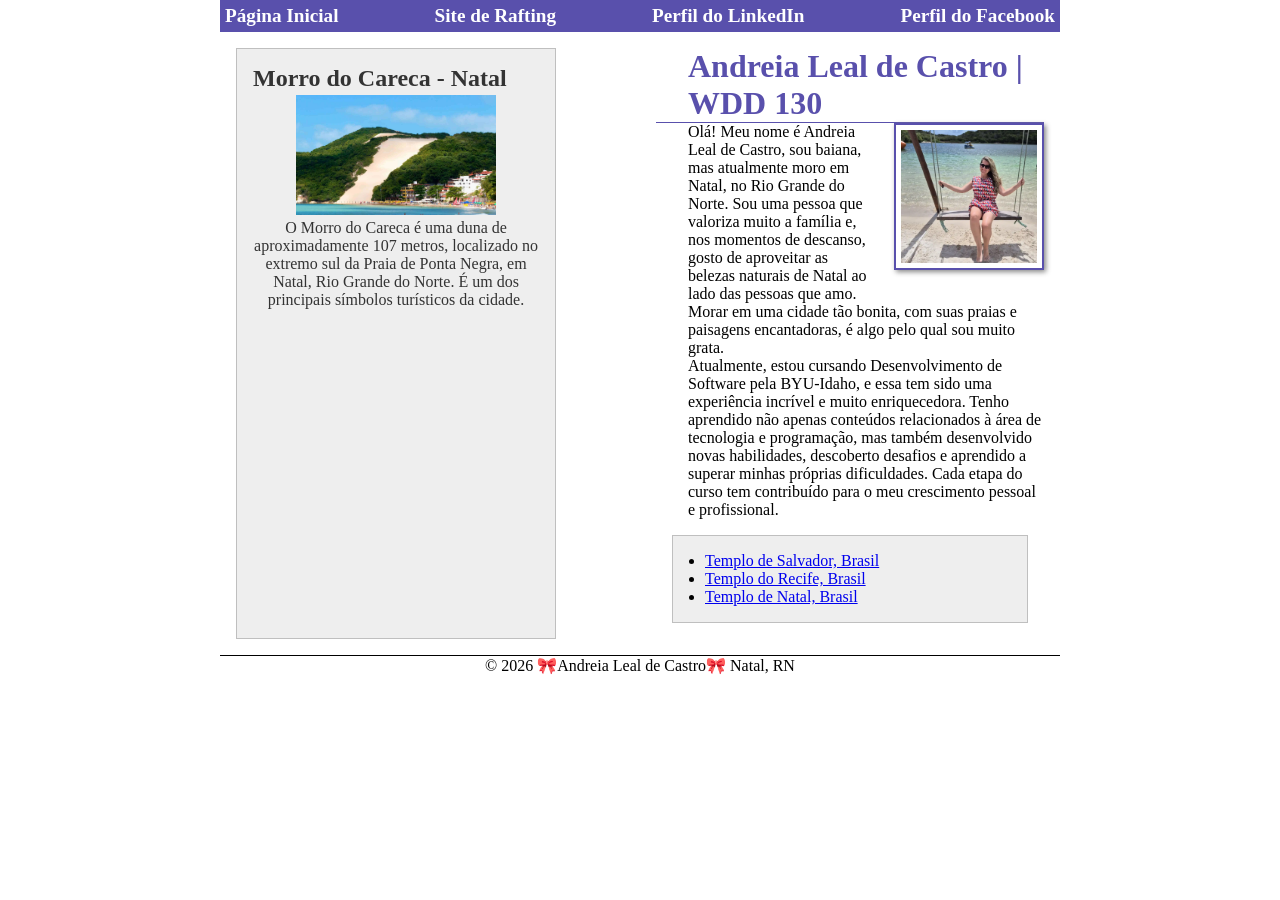
<file: index.html>
<!DOCTYPE html>
<html lang="pt-br">

<head>
    <meta charset="UTF-8">
    <meta name="viewport" content="width=device-width, initial-scale=1.0">
    <title>Andreia Leal de Castro | WDD 130 | Página Inicial</title>

    <meta name="description" content="Olá, sou a Andreia Leal de Castro, estou cursando a disciplina
      de Desenvolvimento de Web, essa página serve de apoio para o meu aprendizado.">
    <meta name="author" content="Andreia Leal de Castro">
    <link rel="stylesheet" href="estilos/estilos.css">

</head>

<body>

    <header>
        <nav>
            <a href="#">Página Inicial</a>
            <a href="wwr/">Site de Rafting</a>
            <a href="https://linkedin.com">Perfil do LinkedIn</a>
            <a href="https://www.facebook.com/andreia.leal.16">Perfil do Facebook</a>
        </nav>
    </header>
    <div class="grid">
        <main>
            <h1 class="indentacao">Andreia Leal de Castro | WDD 130</h1>
            <img src="imagens/perfil.webp" alt="Lagoa de Alcaçuz" width="200">
            <p class="indentacao">Olá! Meu nome é Andreia Leal de Castro, sou baiana, mas atualmente
                moro em Natal, no Rio Grande do
                Norte. Sou uma pessoa que valoriza muito a família e, nos momentos de descanso,
                gosto de
                aproveitar
                as belezas naturais de Natal ao lado das pessoas que amo. Morar em uma cidade tão
                bonita, com suas
                praias e paisagens encantadoras, é algo pelo qual sou muito grata.
            </p>
            <p class="indentacao">Atualmente, estou cursando Desenvolvimento de Software pela
                BYU-Idaho,
                e essa tem sido uma
                experiência incrível e muito enriquecedora. Tenho aprendido não apenas conteúdos
                relacionados à área
                de tecnologia e programação, mas também desenvolvido novas habilidades, descoberto
                desafios e
                aprendido a superar minhas próprias dificuldades. Cada etapa do curso tem
                contribuído
                para o meu
                crescimento pessoal e profissional.</p>

            <ul class="caixa indentacao">
                <li><a href="https://www.churchofjesuschrist.org/imgs/UlFyrs8Nz5vUZKIrUWEuLcfmvVr5wLfBnrDFKkAy/full/500%2C/0/default"
                      target="_blank">Templo de Salvador, Brasil</a></li>
                <li><a href="https://www.churchofjesuschrist.org/imgs/74d57cefebf31773df61b0b882067ee236de5279/full/500%2C/0/default"
                      target="_blank">Templo do Recife, Brasil</a></li>
                <li><a href="https://www.churchofjesuschrist.org/imgs/c7f07c2713a611ef8e83eeeeac1e3c8d3a937b6c/full/500%2C/0/default"
                      target="_blank">Templo de Natal, Brasil</a></li>
            </ul>
        </main>
        <aside class="caixa">
            <h2>Morro do Careca - Natal</h2>
            <img src="imagens/morro_do_careca.jpg" alt="Morro do Careca">
            <p> O Morro do Careca é uma duna de aproximadamente 107 metros, localizado no extremo
                sul
                da Praia de Ponta Negra, em Natal, Rio Grande do Norte. É um dos principais símbolos
                turísticos da
                cidade.</p>
        </aside>
    </div>

    <footer>
        <p>© 2026 🎀Andreia Leal de Castro🎀 Natal, RN</p>
    </footer>
</body>

</html>
</file>
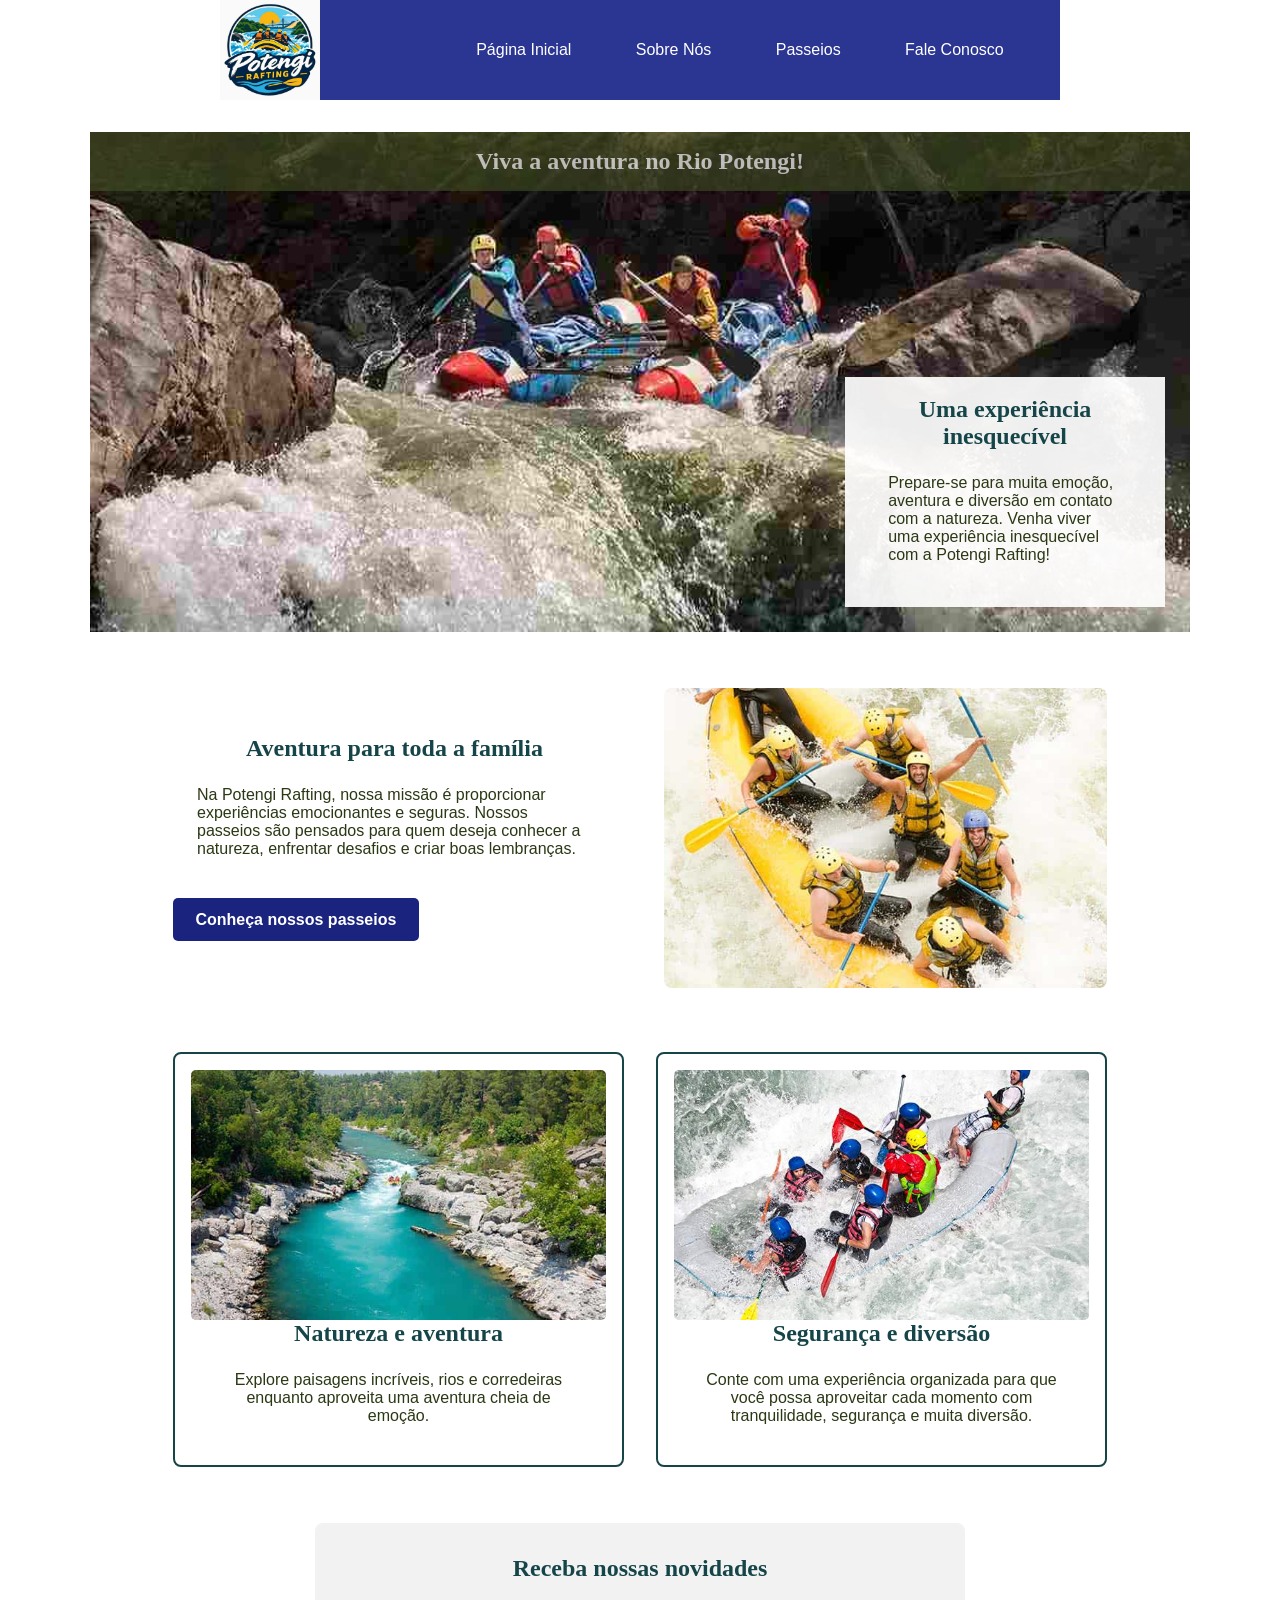
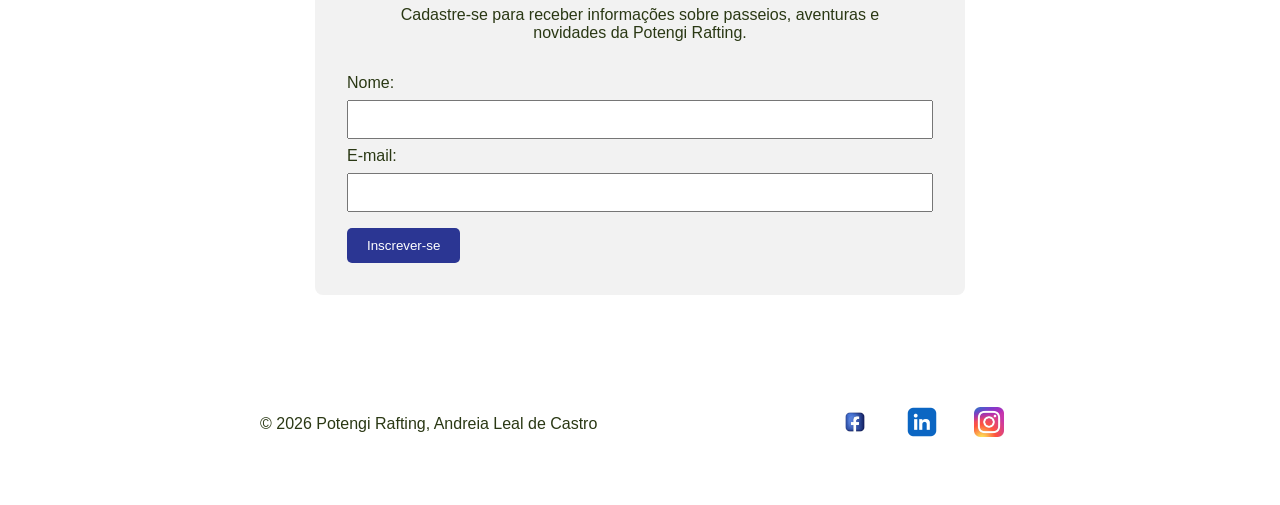
<file: wwr/index.html>
<!DOCTYPE html>
<html lang="pt-BR">

<head>
    <meta charset="UTF-8">
    <meta name="viewport" content="width=device-width, initial-scale=1.0">
    <meta name="description"
      content="Potengi Rafting oferece aventuras de rafting com segurança, diversão e contato com a natureza.">
    <meta name="author" content="Andreia Leal de Castro">
    <title>Potengi Rafting | Página Inicial</title>
    <link rel="stylesheet" href="estilos/rafting.css">
</head>

<body>

    <header>
        <img src="imagens/logo-potengi-rafting.jpg" alt="Potengi Rafting">
        <nav>
            <a href="index.html">Página Inicial</a>
            <a href="sobre.html">Sobre Nós</a>
            <a href="passeios.html">Passeios</a>
            <a href="contato.html">Fale Conosco</a>
        </nav>
    </header>

    <main class="pagina-inicial">

        <section class="hero">
            <img id="hero-background" src="imagens/hero-image.jpg"
              alt="Grupo praticando rafting no rio">

            <h1>Viva a aventura no Rio Potengi!</h1>

            <article>
                <h2>Uma experiência inesquecível</h2>
                <p>
                    Prepare-se para muita emoção, aventura e diversão
                    em contato com a natureza. Venha viver uma experiência
                    inesquecível com a Potengi Rafting!
                </p>
            </article>
        </section>

        <section class="historia">
            <div>
                <h2>Aventura para toda a família</h2>
                <p>
                    Na Potengi Rafting, nossa missão é proporcionar
                    experiências emocionantes e seguras. Nossos passeios
                    são pensados para quem deseja conhecer a natureza,
                    enfrentar desafios e criar boas lembranças.
                </p>

                <a class="chamada" href="passeios.html">
                    Conheça nossos passeios
                </a>
            </div>

            <img src="imagens/cliente-feliz.jpg"
              alt="Cliente feliz durante uma aventura de rafting">
        </section>

        <section class="ofertas">

            <div class="oferta">
                <img src="imagens/rafting.historia.jpg"
                  alt="Grupo praticando rafting em uma corredeira">

                <h2>Natureza e aventura</h2>

                <p>
                    Explore paisagens incríveis, rios e corredeiras
                    enquanto aproveita uma aventura cheia de emoção.
                </p>
            </div>

            <div class="oferta">
                <img src="imagens/corredeirapitangui.jpg" alt="Corredeira do Rio Pitangui">

                <h2>Segurança e diversão</h2>

                <p>
                    Conte com uma experiência organizada para que você
                    possa aproveitar cada momento com tranquilidade,
                    segurança e muita diversão.
                </p>
            </div>

        </section>

        <section class="newsletter">

            <h2>Receba nossas novidades</h2>

            <p>
                Cadastre-se para receber informações sobre passeios,
                aventuras e novidades da Potengi Rafting.
            </p>

            <form>
                <label for="nome">Nome:</label>
                <input type="text" id="nome" name="nome" required>

                <label for="email">E-mail:</label>
                <input type="email" id="email" name="email" required>

                <button type="submit">Inscrever-se</button>
            </form>

        </section>

    </main>

    <footer>
        <p>© 2026 Potengi Rafting, Andreia Leal de Castro</p>

        <nav class="socialmedia">
            <a href="https://facebook.com">
                <img src="imagens/facebook.webp" alt="Ícone do Facebook">
            </a>

            <a href="https://linkedin.com">
                <img src="imagens/linkedin.webp" alt="Ícone do LinkedIn">
            </a>

            <a href="https://instagram.com">
                <img src="imagens/instagram.webp" alt="Ícone do Instagram">
            </a>
        </nav>
    </footer>

</body>

</html>
</file>
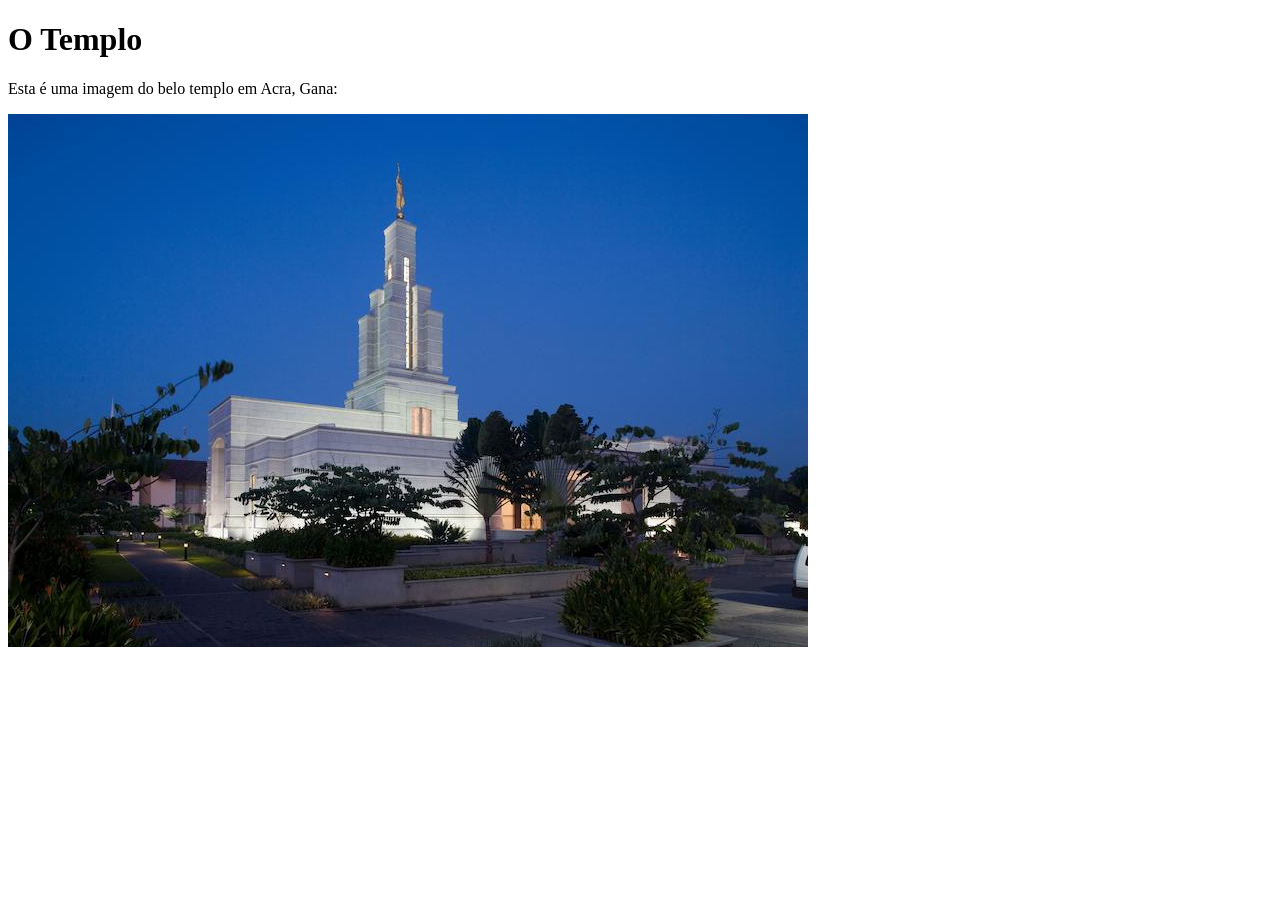
<file: semana01/imagens.html>
<!DOCTYPE html>
<html lang="pt-br">

<head>
    <meta charset="UTF-8">
    <meta name="viewport" content="width=device-width, initial-scale=1.0">
    <title>Imagem do Templo</title>
</head>

<body>
    <h1>O Templo</h1>
    <p>Esta é uma imagem do belo templo em Acra, Gana:</p>
    <img src="imagens/templo-pequeno.jpg" alt="O Templo de Acra, Gana">

</body>

</html>
</file>
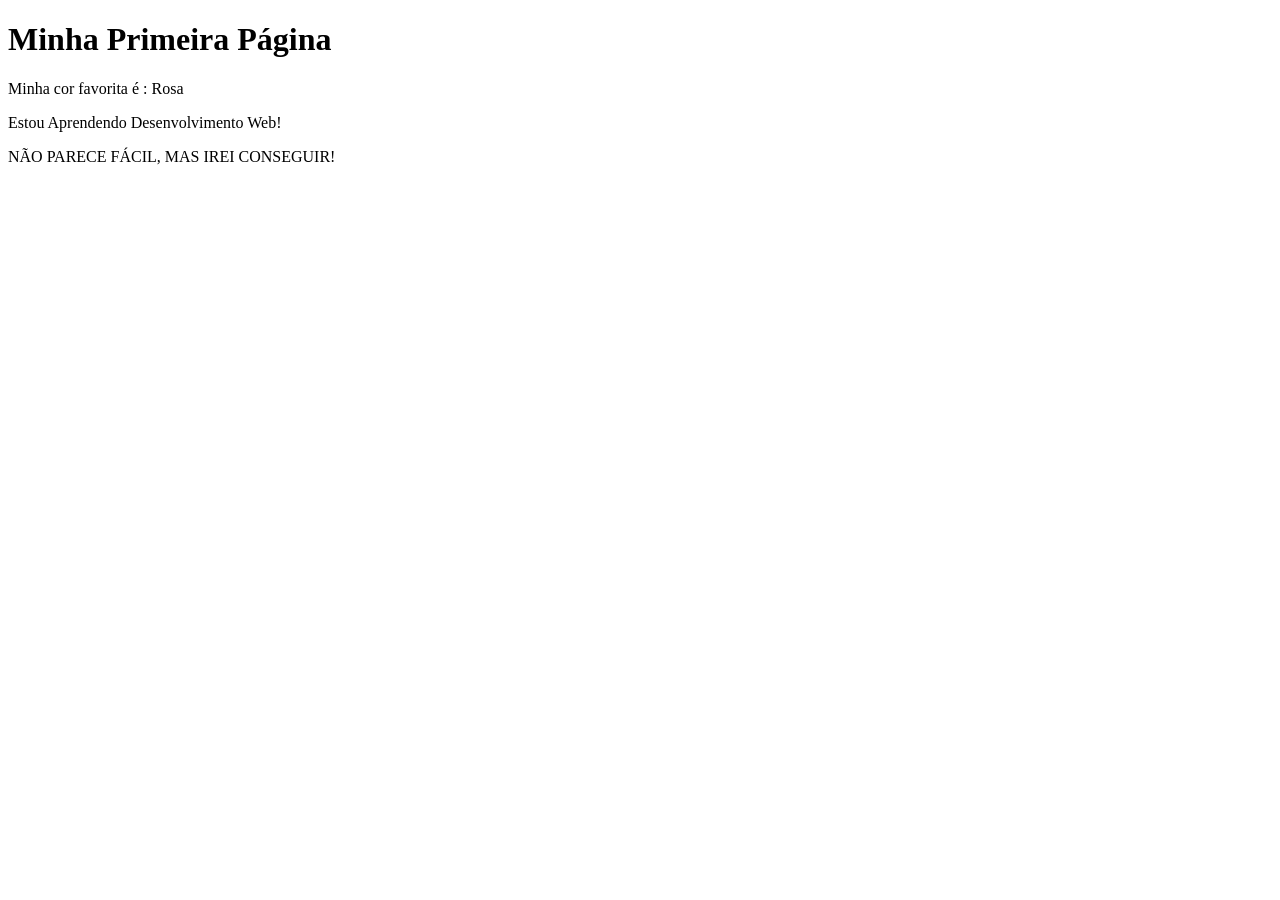
<file: semana01/primeira-pagina.html>
<!DOCTYPE html>
<html lang="pt-br">

<head>
    <meta charset="UTF-8">
    <meta name="viewport" content="width=device-width, initial-scale=1.0">
    <title>Minha Primeira Página</title>
</head>

<body>
    <h1>Minha Primeira Página</h1>
    <p>Minha cor favorita é : Rosa </p>
    <p>Estou Aprendendo Desenvolvimento Web!</p>
    <P>NÃO PARECE FÁCIL, MAS IREI CONSEGUIR!</P>
</body>

</html>
</file>
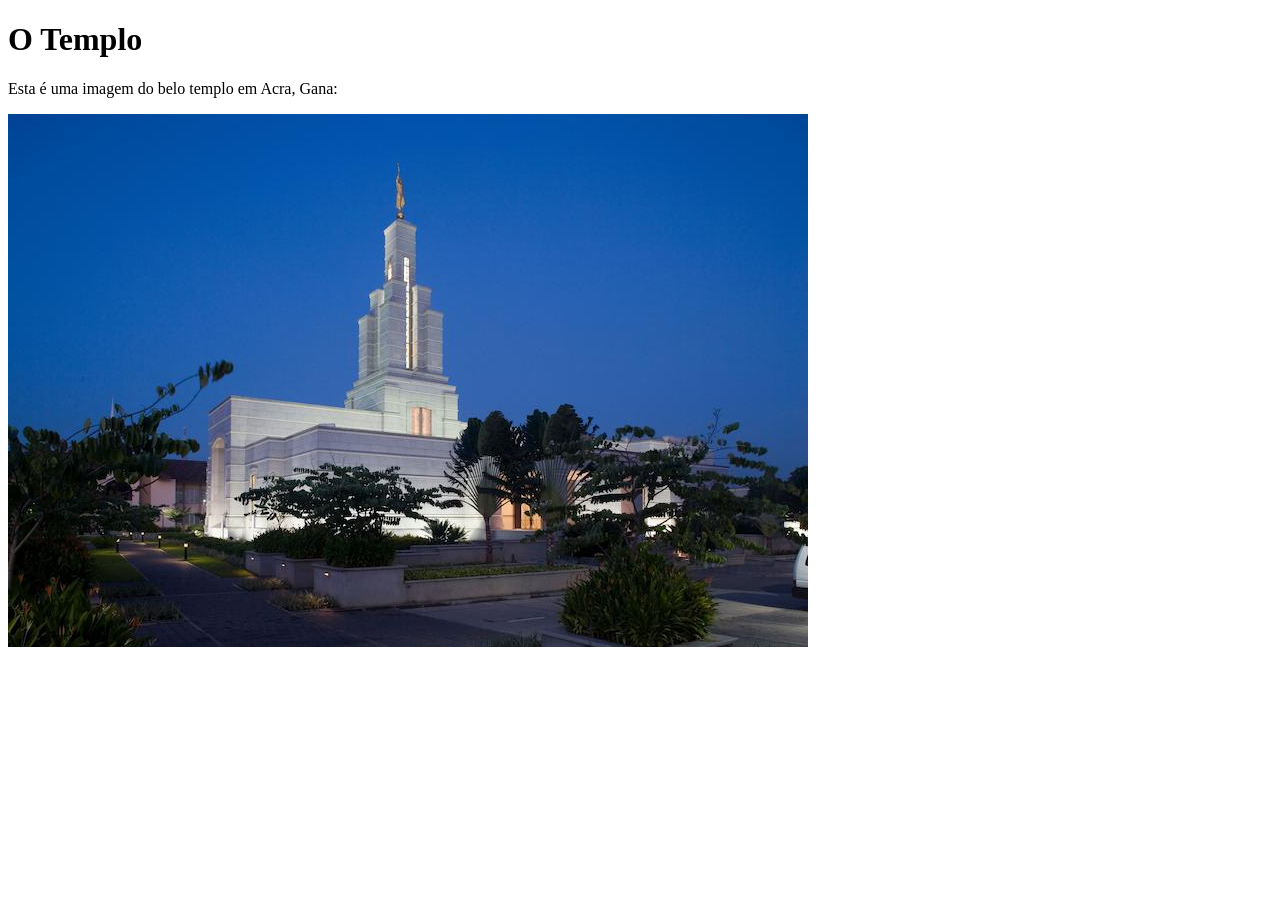
<file: semana01/solucao-imagens.html>
<!DOCTYPE html>
<html lang="pt-br">
<head>
    <meta charset="UTF-8">
    <meta name="viewport" content="width=device-width, initial-scale=1.0">
    <title>Imagem do Templo</title>
</head>
<body>
    <h1>O Templo</h1>
    <p>Esta é uma imagem do belo templo em Acra, Gana:</p>
    <img src="imagens/templo-pequeno.jpg" alt="Templo de Acra, Gana">

</body>
</html>
</file>
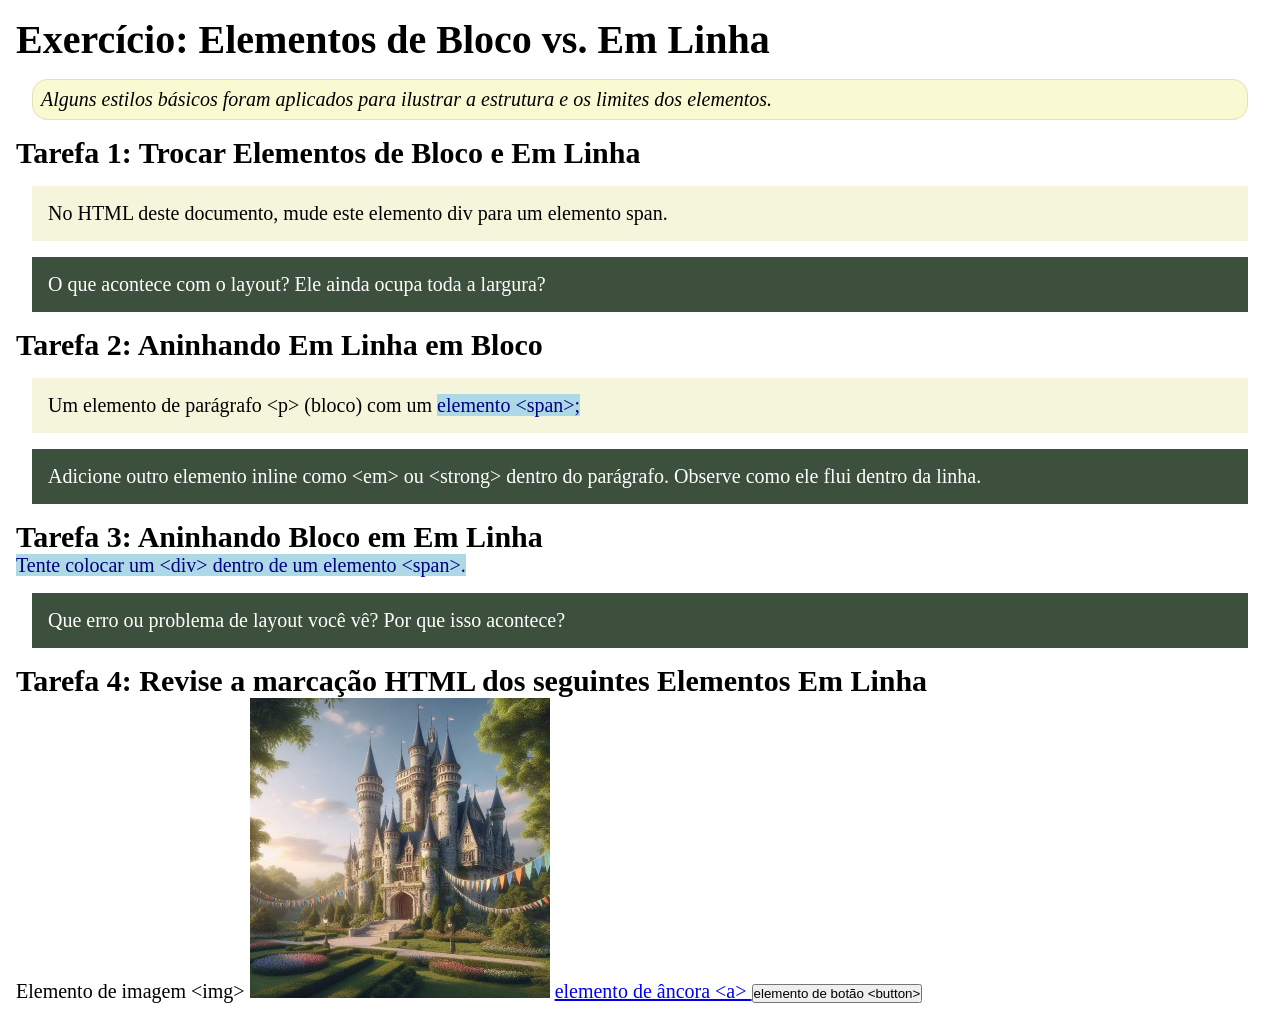
<file: semana02/bloco-vs-inline.html>
<!DOCTYPE html>
<html lang="pt-br">

<head>
    <meta charset="UTF-8">
    <meta name="viewport" content="width=device-width, initial-scale=1.0">
    <title>Exercício: Elementos de Bloco vs. Inline</title>
    <link rel="stylesheet" href="estilos/bloco-vs-inline.css">
</head>

<body>
    <main>
        <h1>Exercício: Elementos de Bloco vs. Em Linha</h1>
        <p class="note">Alguns estilos básicos foram aplicados para ilustrar a estrutura e os limites dos elementos.</p>

        <h2>Tarefa 1: Trocar Elementos de Bloco e Em Linha</h2>
        <div>No HTML deste documento, mude este elemento div para um elemento span.</div>

        <p class="question">O que acontece com o layout? Ele ainda ocupa toda a largura?</p>

        <h2>Tarefa 2: Aninhando Em Linha em Bloco</h2>
        <p>Um elemento de parágrafo &lt;p&gt; (bloco) com um <span>elemento &lt;span&gt;;</span></p>
        <p class="question">Adicione outro elemento inline como &lt;em&gt; ou &lt;strong&gt; dentro do parágrafo.
            Observe como ele flui dentro da linha.</p>

        <h2>Tarefa 3: Aninhando Bloco em Em Linha</h2>
        <span>Tente colocar um &lt;div&gt; dentro de um elemento &lt;span&gt;.</span>
        <p class="question">Que erro ou problema de layout você vê? Por que isso acontece?</p>


        <h2>Tarefa 4: Revise a marcação HTML dos seguintes Elementos Em Linha</h2>
        Elemento de imagem &lt;img&gt;
        <img src="imagens/castelo.webp" alt="imagem (imagens estão em linha)" width="300" height="300">
        <a href="https://churchofjesuschrist.org">elemento de âncora &lt;a&gt; </a>
        <button type="button">elemento de botão &lt;button&gt;</button>
    </main>
</body>

</html>
</file>
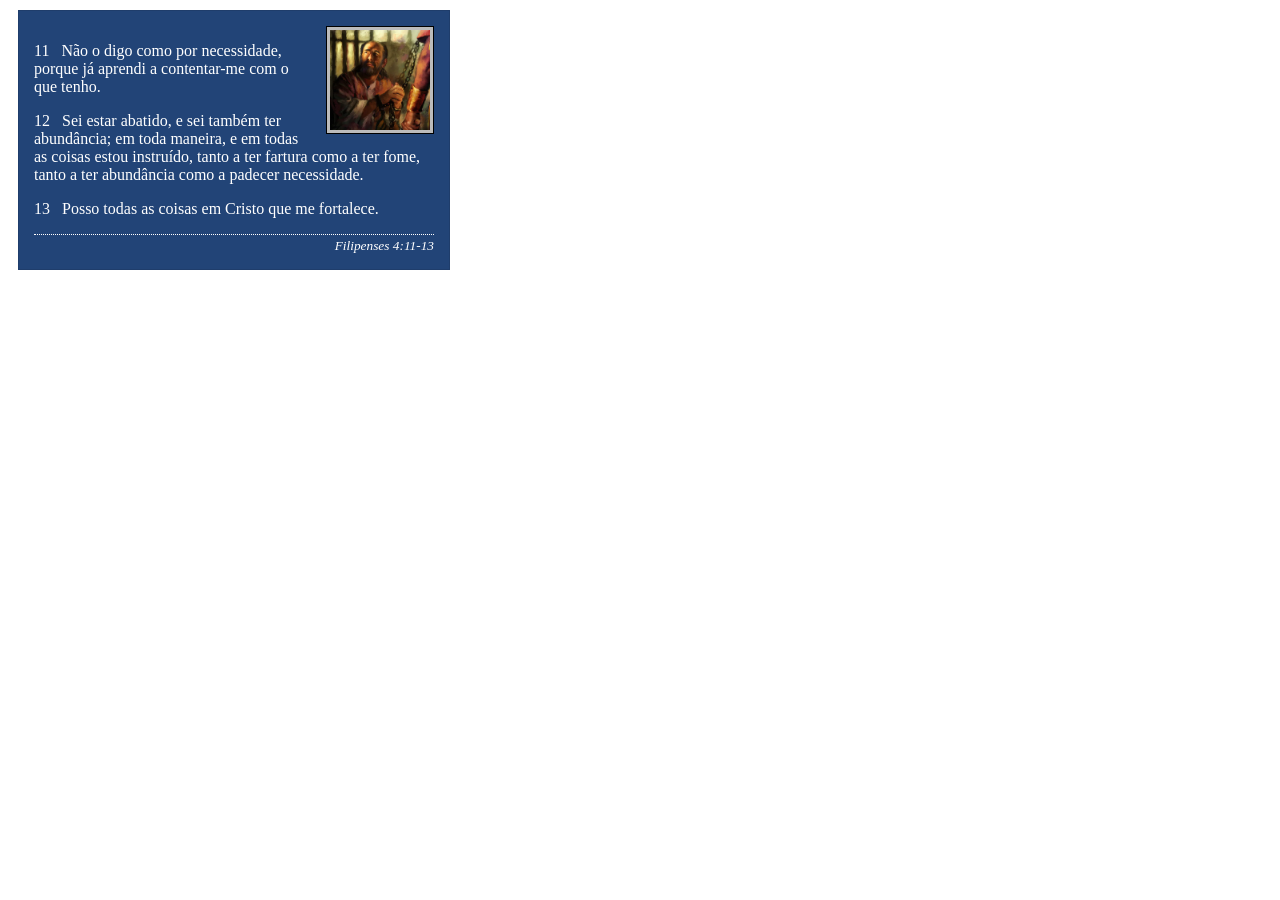
<file: semana02/box-model-solucao.html>
<!DOCTYPE html>
<html lang="pt-br">

<head>
    <meta charset="UTF-8">
    <meta name="viewport" content="width=device-width, initial-scale=1.0">
    <title>Atividade de Box Model</title>
    <link rel="stylesheet" href="estilos/box-model-solucao.css">
</head>

<body>
    <main>
        <div class="callout">
            <img src="imagens/apostolo-paulo-preso.webp" alt="Apóstolo Paulo - Preso em Roma" width="200" height="200">
            <blockquote>
                <p>11 &nbsp; Não o digo como por necessidade, porque já aprendi a contentar-me com o que tenho.</p>
                <p>12 &nbsp; Sei estar abatido, e sei também ter abundância; em toda maneira, e em todas as coisas estou
                    instruído, tanto a ter fartura como a ter fome, tanto a ter abundância como a padecer necessidade.
                </p>
                <p>13 &nbsp; Posso todas as coisas em Cristo que me fortalece.</p>
            </blockquote>
            <cite>Filipenses 4:11-13</cite>
        </div>
    </main>
</body>

</html>
</file>
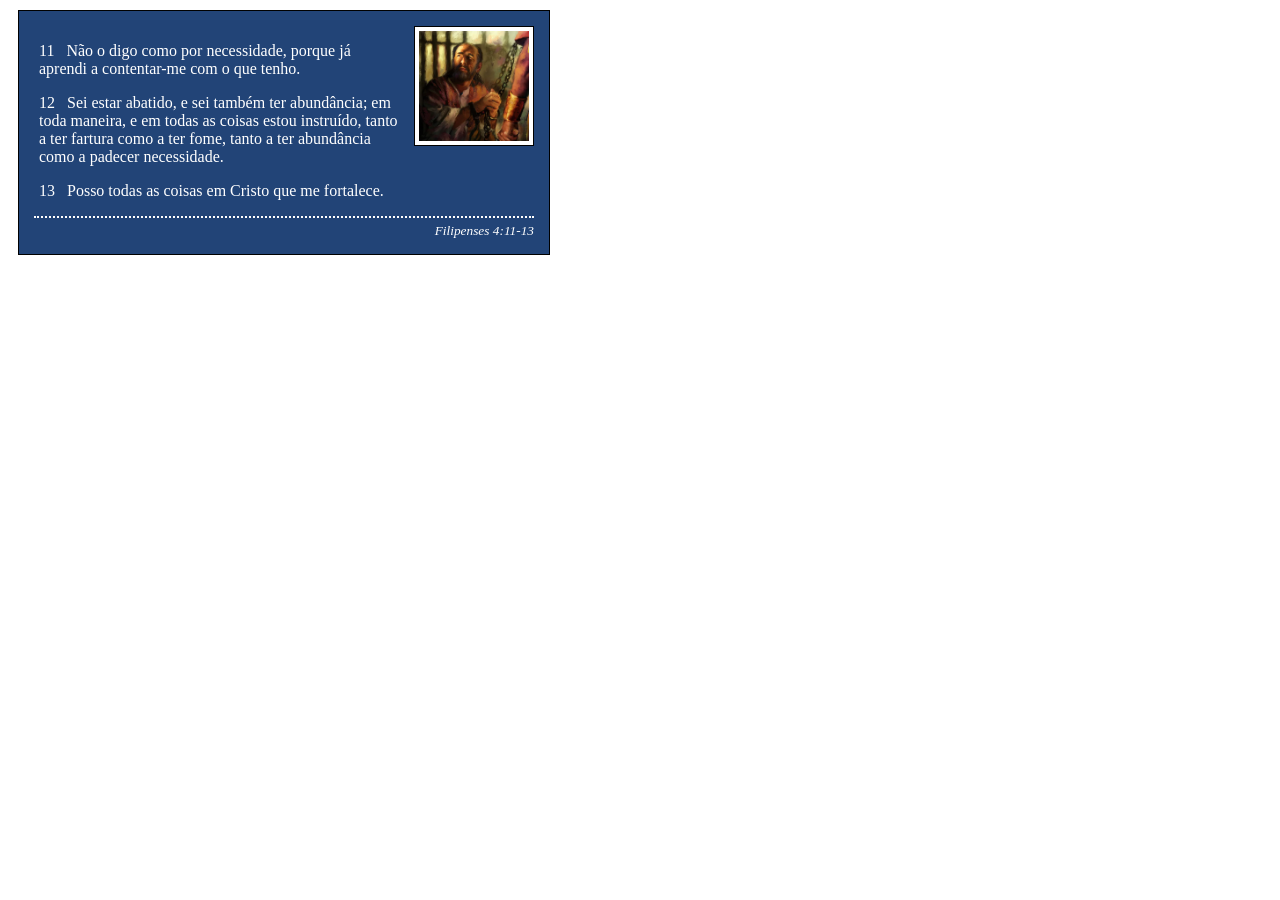
<file: semana02/box-model.html>
<!DOCTYPE html>
<html lang="pt-br">

<head>
    <meta charset="UTF-8">
    <meta name="viewport" content="width=device-width, initial-scale=1.0">
    <title>Atividade de Box Model</title>
    <link rel="stylesheet" href="estilos/box-model.css">
</head>

<body>
    <main>
        <div class="callout">
            <img src="imagens/apostolo-paulo-preso.webp" alt="Apóstolo Paulo - Preso em Roma"
              width="200" height="200">
            <blockquote>
                <p>11 &nbsp; Não o digo como por necessidade, porque já aprendi a contentar-me com o
                    que tenho.</p>
                <p>12 &nbsp; Sei estar abatido, e sei também ter abundância; em toda maneira, e em
                    todas as coisas estou instruído, tanto a ter fartura como a ter fome, tanto a
                    ter abundância como a padecer necessidade.</p>
                <p>13 &nbsp; Posso todas as coisas em Cristo que me fortalece.</p>
            </blockquote>
            <cite>Filipenses 4:11-13</cite>
        </div>
    </main>
</body>

</html>
</file>
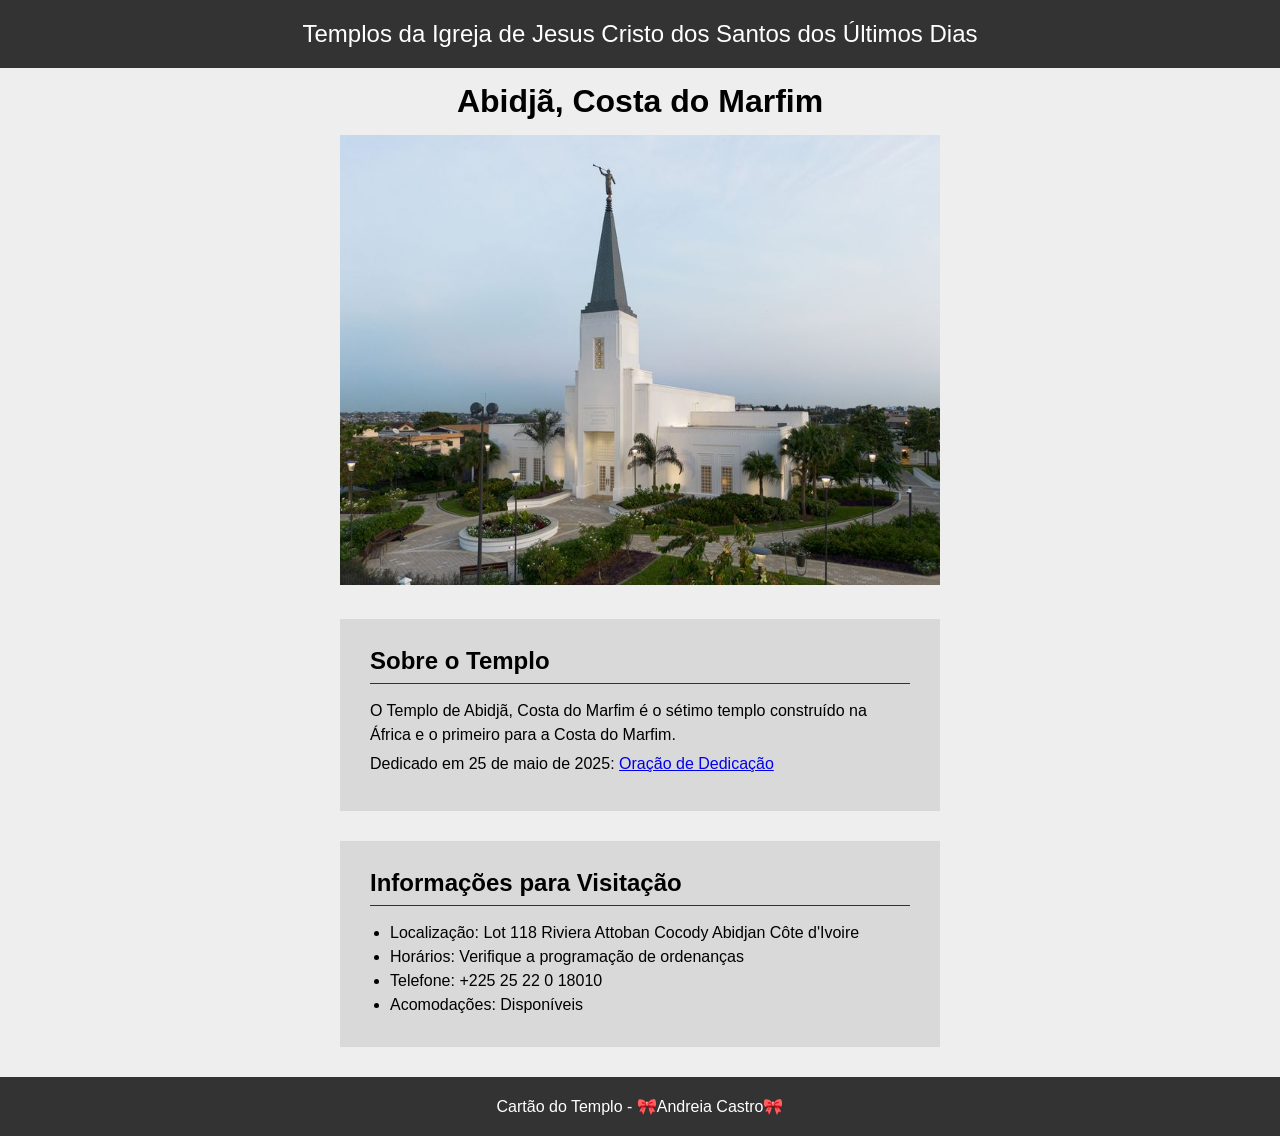
<file: semana02/templo.html>
<!DOCTYPE html>
<html lang="pt-br">

<head>
    <meta charset="UTF-8">
    <meta name="viewport" content="width=device-width, initial-scale=1.0">
    <title>Cartão do Templo - Abidjã, Costa do Marfim</title>
    <link rel="stylesheet" href="estilos/templo.css">
</head>

<body>
    <header>
        <p>Templos da Igreja de Jesus Cristo dos Santos dos Últimos Dias</p>
    </header>
    <main>
        <h1>Abidjã, Costa do Marfim</h1>
        <picture>
            <img src="imagens/abidja-costa-do-marfim.jpeg" alt="Templo de Abidjã, Costa do Marfim">
        </picture>
        <section>
            <h2>Sobre o Templo</h2>
            <p>O Templo de Abidjã, Costa do Marfim é o sétimo templo construído na África e o
                primeiro para a Costa do Marfim.</p>
            <p>Dedicado em 25 de maio de 2025: <a
                  href="https://www.churchofjesuschrist.org/temples/dedicatory-prayer/abidjan-ivory-coast-temple/2025-05-25?lang=eng"
                  target="_blank" rel="noopener noreferrer">Oração de Dedicação</a></p>
        </section>
        <section>
            <h2>Informações para Visitação</h2>
            <ul>
                <li>Localização: Lot 118 Riviera Attoban Cocody Abidjan Côte d'Ivoire</li>
                <li>Horários: Verifique a programação de ordenanças</li>
                <li>Telefone: +225 25 22 0 18010</li>
                <li>Acomodações: Disponíveis</li>
            </ul>
        </section>
    </main>
    <footer>
        <p>Cartão do Templo - 🎀Andreia Castro🎀</p>
    </footer>
</body>
<! -- oi, só um comentário! -->

</html>
</file>
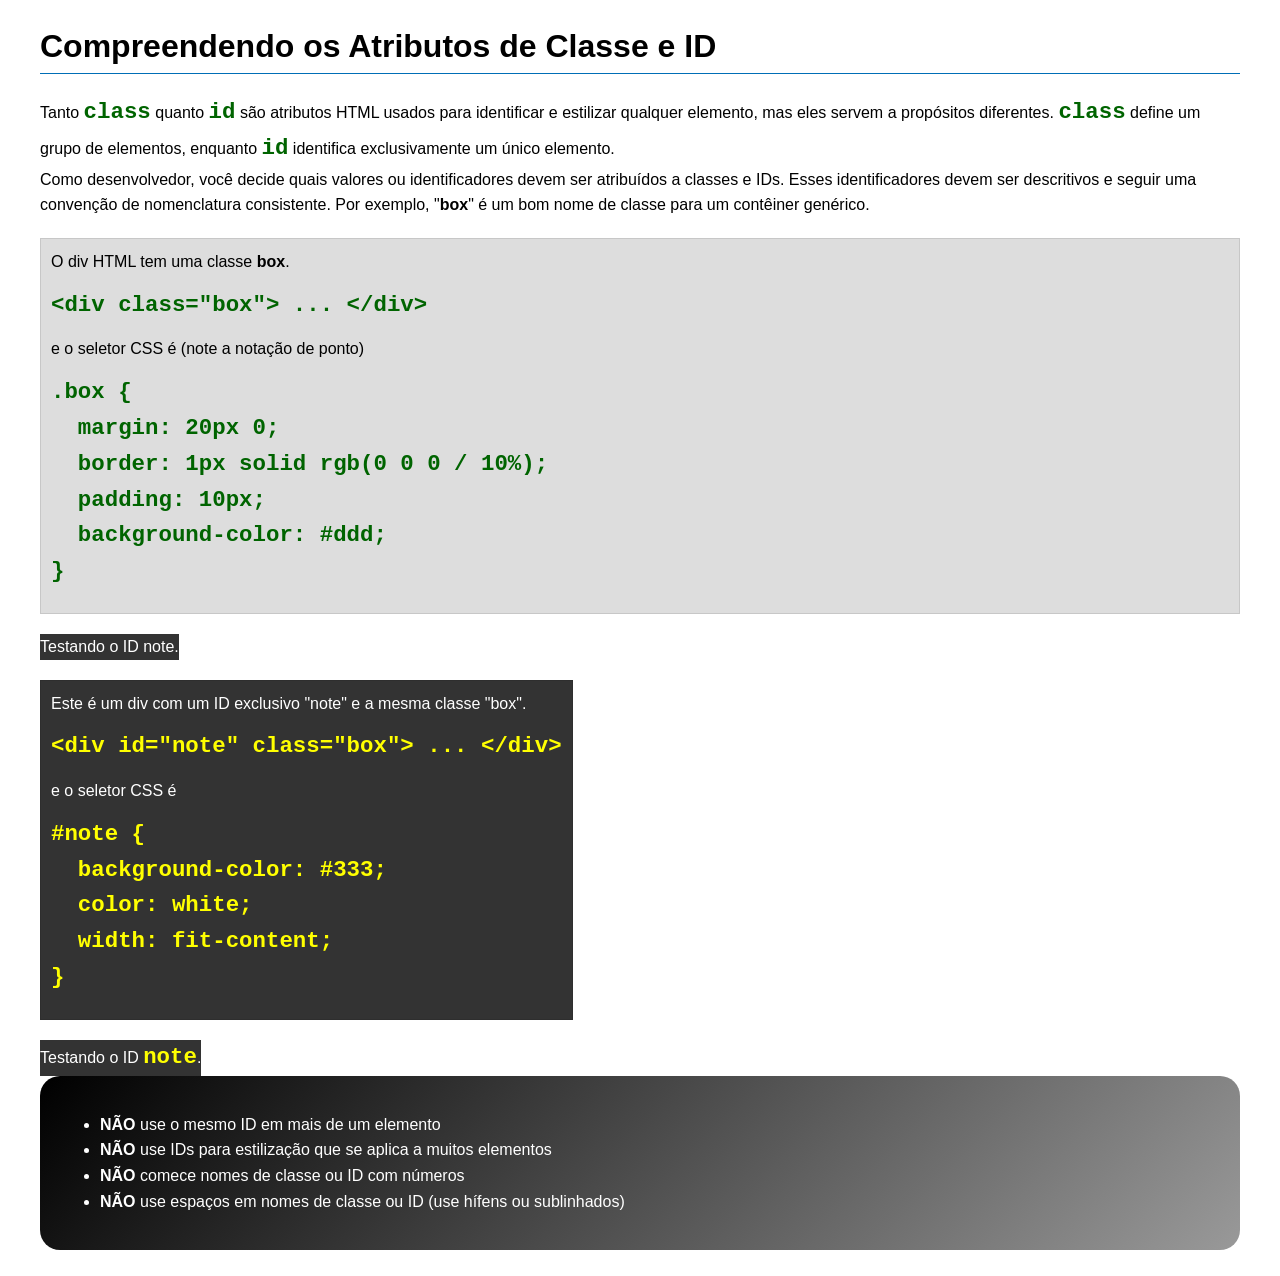
<file: semana03/classe-e-id.html>
<!DOCTYPE html>
<html lang="pt-br">

<head>
    <meta charset="UTF-8">
    <meta name="viewport" content="width=device-width, initial-scale=1.0">
    <title>Atributos de Classe vs ID</title>
    <link rel="stylesheet" href="estilos/classe-e-id.css">
</head>

<body>
    <h1>Compreendendo os Atributos de Classe e ID</h1>
    <p>Tanto <code>class</code> quanto <code>id</code> são atributos HTML usados para identificar e
        estilizar qualquer
        elemento, mas eles servem a propósitos diferentes. <code>class</code> define um grupo de
        elementos, enquanto
        <code>id</code> identifica exclusivamente um único elemento.
    </p>
    <p>Como desenvolvedor, você decide quais valores ou identificadores devem ser atribuídos a
        classes e IDs. Esses
        identificadores devem ser descritivos e seguir uma convenção de nomenclatura consistente.
        Por exemplo,
        "<strong>box</strong>" é um bom nome de classe para um contêiner genérico.</p>
    <div class="box">
        <p>O div HTML tem uma classe <strong>box</strong>.</p>
        <pre><code class="html">&lt;div class="box"&gt; ... &lt;/div&gt;</code></pre>
        e o seletor CSS é (note a notação de ponto)
        <pre><code class="css">.box {
  margin: 20px 0;
  border: 1px solid rgb(0 0 0 / 10%);
  padding: 10px;
  background-color: #ddd; 
}</code></pre>
    </div>
    <div id="note">
        <p>Testando o ID note.</p>
    </div>

    <div id="note" class="box">
        <p>Este é um div com um ID exclusivo "note" e a mesma classe "box".</p>
        <pre><code class="html">&lt;div id="note" class="box"&gt; ... &lt;/div&gt;</code></pre>
        e o seletor CSS é
        <pre><code class="css">#note {
  background-color: #333;
  color: white;
  width: fit-content;
}</code></pre>
    </div>

    <div id="note">
        <p>Testando o ID <code>note</code>.</p>
    </div>

    <section id="melhor-pratica">
        <ul>
            <li><strong>NÃO</strong> use o mesmo ID em mais de um elemento</li>
            <li><strong>NÃO</strong> use IDs para estilização que se aplica a muitos elementos</li>
            <li><strong>NÃO</strong> comece nomes de classe ou ID com números</li>
            <li><strong>NÃO</strong> use espaços em nomes de classe ou ID (use hífens ou
                sublinhados)</li>
        </ul>
    </section>

    <br>

</body>

</html>
</file>
<file: estilos/estilos.css>
/* Resetar CSS do meu projeto*/
* {
    margin: 0;
    padding: 0;
    box-sizing: border-box;
}

:root {
    --cor-principal: rgb(89, 80, 172);
    --cor-texto: #333;
    --cor-branca: white;
    --largura-main: 840px;
}

nav {
    background-color: var(--cor-principal);
    display: flex;
    gap: 20px;
    justify-content: space-between;
    align-items: center;
}

nav a {
    color: var(--cor-branca);
    display: block;
    padding: 5px;
    text-decoration: none;
    font-size: 1.2rem;
    font-weight: 700;
    color: #fff;
}

main {
    /*max-width: var(--largura-main);*/
    grid-column: 2/3;
    margin: 1rem;
}

h1 {
    color: var(--cor-principal);
    border-bottom: 1px solid var(--cor-principal);
}

aside {
    width: 20rem;
    color: var(--cor-texto);
    text-align: center;
    position: relative;

}

aside img {
    width: 200px;
    height: auto;
    margin-top: 30px;
}

aside h2 {
    position: absolute;

}

main img {
    width: 150px;
    height: auto;
    border: 2px solid var(--cor-principal);
    padding: 5px;
    box-shadow: 2px 2px 5px #888;
    float: right;
    margin-left: 20px;
    margin-bottom: 20px;
}

p {
    padding: 0;
}

footer {
    margin-top: 15px;
    border-top: 1px solid #000;
    text-align: center;
}

/*Seletores de Classe*/

.caixa {
    border: 1px solid rgba(0 0 0 /0.2);
    padding: 1rem;
    margin: 1rem;
    background-color: #eee;
}

.indentacao {
    padding-left: 2rem;
}

header,
footer,
.grid {
    max-width: 840px;
    margin: 0 auto;
}

.grid {
    display: grid;
    grid-template-columns: 1fr 1fr;
}

.grid aside {
    grid-row: 1;
}
</file>
<file: wwr/estilos/rafting.css>
:root {
    --cor-primaria: #2b3693;
    --cor-secundaria: #154548;
    --cor-destaque1: #2a3814;
    --cor-destaque2: #fff;
    --fonte-titulo: "Times New Roman", "Georgia", serif;
    --fonte-body: Arial, Helvetica, sans-serif;
}

* {
    margin: 0;
    padding: 0;
    box-sizing: border-box;
}

body {
    font-family: var(--fonte-body);
    color: var(--cor-destaque1);
}

header {
    background-color: var(--cor-primaria);
    color: var(--cor-destaque2);
    display: grid;
    grid-template-columns: 200px 1fr;
    align-items: center;
    max-width: 840px;
    margin: auto;
}

header img {
    width: 120px;
}

body img {
    width: 100px;
    height: auto;
}

header,
main,
footer {
    width: 840px;
    margin: 0 auto;
}

h1 {
    font-family: var(--fonte-titulo);
    color: var(--cor-primaria);
    text-align: center;
}

h2 {
    font-family: var(--fonte-titulo);
    color: var(--cor-secundaria);
    text-align: center;
}

nav,
p,
section,
article {
    margin: 16px;
    padding: 8px;
}

nav {
    display: flex;
    justify-content: space-around;
    align-items: center;

}

nav a {
    text-decoration: none;
    padding: 1rem;
    color: var(--cor-destaque2);
}

.hero {
    position: relative;
    background-size: cover;
    background-position: center;
    min-height: 500px;
}

#hero-background {
    display: block;
    width: 100%;
    height: auto;
}

.hero article {
    position: absolute;
    bottom: 20px;
    right: 20px;
    background-color: rgba(255, 255, 255, 0.8);
    padding: 16px;
}

.hero h1 {
    position: absolute;
    top: 20px;
    width: 100%;
    padding: 16px;
    text-align: center;
    opacity: 0.7;
    background-color: var(--cor-destaque1);
    color: #fff;
}

.hero article img {
    float: right;
    width: 125px;
}

*,
*::before,
*::after {
    margin: 0;
    padding: 0;
    box-sizing: border-box;
}

.historia {
    display: grid;
    grid-template-columns: 2fr 1fr;
    gap: 20px;
    align-items: center;
}

.historia img {
    width: 100%;
}

.aventuras {
    display: flex;
    flex-wrap: wrap;
    justify-content: space-around;
}

.aventuras h2 {
    width: 100%;
    text-align: center;
}

.aventuras figure {
    flex: 1;
    text-align: center;
}

.aventuras img {
    width: 100%;
}

footer {
    display: flex;
    justify-content: space-between;
    align-items: center;
    padding: 1.5rem 1rem;
    color: var(--cor-destaque1);
}

footer a {
    text-decoration: none;
}

.socialmedia {
    display: flex;
    align-items: center;
    gap: 5px;
}

.socialmedia img {
    width: 30px;
    height: auto;
    object-fit: contain;
}

.contato-info {
    display: grid;
    grid-template-columns: 1fr 1fr;
    gap: 1rem;
    align-items: center;
    margin-bottom: 2rem;
    border: 3px solid var(--cor-destaque1);
}

.map iframe {
    width: 100%;
    max-width: 500px;
    border: 2px solid var(--cor-destaque1);
}

.equipe {
    text-align: center;
    margin-bottom: 2rem;
}

.equipe figure {
    display: inline-block;
    width: 150px;
    margin: 1rem;
    vertical-align: top;
}

.equipe img {
    width: 100%;
    height: 200px;
    object-fit: cover;
}

.equipe figcaption {
    margin-top: 0.5rem;
    font-weight: bold;
}

.formulario {
    max-width: 600px;
    margin: 0 auto 1rem;
    padding: 1.5rem;
    border: 2px solid var(--cor-destaque1);
    border-radius: 8px;
}

.formulario form {
    display: flex;
    flex-direction: column;
    gap: 0.4rem;
}

.formulario input[type="text"],
.formulario input[type="email"],
.formulario textarea {
    width: 100%;
    padding: 0.4rem 0.6rem;
    box-sizing: border-box;
}

.formulario textarea {
    width: 100%;
    padding: 0.4rem 0.6rem;
    min-width: 80px;
    resize: vertical;
}

.formulario input[type="radio"] .formulario input[type="checkbox"] {
    display: inline-block;
    vertical-align: middle;
    margin: 0 8px 0 0;
    padding: 0;

}

.formulario label {
    display: inline-block;
    vertical-align: middle;
    margin: 0;
    padding: 0;
}

.formulario button {
    width: fit-content;
    padding: 0.7rem 1.5rem;
    cursor: pointer;
    background-color: var(--cor-primaria);
    color: #fff;

}

.opcao-campo {
    display: flex;
    align-items: center;
    gap: 8px;
    /* Distância entre a bolinha/quadrado e o texto */
    margin-bottom: 0.5rem;
}

/* Garante que a margem padrão do browser não puxe o elemento para cima */
.opcao-campo input[type="radio"],
.opcao-campo input[type="checkbox"] {
    margin: 0;
    cursor: pointer;
}

.opcao-campo label {
    margin: 0;
    cursor: pointer;
}

/* =========================================
   PÁGINA INICIAL
========================================= */

main.pagina-inicial {
    width: 100%;
    max-width: 1100px;
    margin: 0 auto;
}

/* =========================================
   HERO
========================================= */

.pagina-inicial .hero {
    position: relative;
    width: 100%;
    margin: 2rem auto;
    padding: 0;
}

.pagina-inicial #hero-background {
    display: block;
    width: 100%;
    height: 500px;
    object-fit: cover;
    object-position: center;
}

/* Título sobre a imagem */

.pagina-inicial .hero h1 {
    position: absolute;
    top: 0;
    left: 0;
    width: 100%;
    margin: 0;
    padding: 1rem;
    box-sizing: border-box;

    background-color: rgba(67, 83, 38, 0.8);
    color: white;
    text-align: center;
}

/* Texto sobre a imagem */

.pagina-inicial .hero article {
    position: absolute;
    bottom: 25px;
    right: 25px;

    width: 320px;
    max-width: 80%;

    margin: 0;
    padding: 1.2rem;

    background-color: rgba(255, 255, 255, 0.92);
    box-sizing: border-box;
}

/* =========================================
   HISTÓRIA / APRESENTAÇÃO
========================================= */

.pagina-inicial .historia {
    width: 90%;
    max-width: 950px;
    margin: 3rem auto;

    display: grid;
    grid-template-columns: 1fr 1fr;
    gap: 3rem;

    align-items: center;
}

.pagina-inicial .historia div {
    text-align: left;
}

.pagina-inicial .historia img {
    width: 100%;
    height: 300px;
    object-fit: cover;
    border-radius: 8px;
}

/* Botão */

.pagina-inicial .chamada {
    display: inline-block;
    margin-top: 1rem;
    padding: 0.8rem 1.4rem;

    background-color: #1a237e;
    color: white;

    text-decoration: none;
    font-weight: bold;
    border-radius: 5px;
}

/* =========================================
   OFERTAS
========================================= */

.pagina-inicial .ofertas {
    width: 90%;
    max-width: 950px;

    margin: 3rem auto;

    display: grid;
    grid-template-columns: 1fr 1fr;
    gap: 2rem;
}

.pagina-inicial .oferta {
    margin: 0;
    padding: 1rem;

    border: 2px solid var(--cor-secundaria);
    border-radius: 8px;

    text-align: center;
}

.pagina-inicial .oferta img {
    display: block;

    width: 100%;
    height: 250px;

    object-fit: cover;
    border-radius: 5px;
}

/* =========================================
   NEWSLETTER
========================================= */

.pagina-inicial .newsletter {
    width: 90%;
    max-width: 650px;

    margin: 3rem auto;
    padding: 2rem;

    box-sizing: border-box;

    text-align: center;
    background-color: #f2f2f2;
    border-radius: 8px;
}

.pagina-inicial .newsletter form {
    display: flex;
    flex-direction: column;

    gap: 8px;

    margin-top: 1.5rem;

    text-align: left;
}

.pagina-inicial .newsletter input {
    padding: 10px;
    box-sizing: border-box;
}

.pagina-inicial .newsletter button {
    width: fit-content;

    margin-top: 0.5rem;
    padding: 10px 20px;

    background-color: var(--cor-primaria);
    color: #ffffff;

    border: none;
    border-radius: 5px;

    cursor: pointer;
}

/* =========================================
   TELAS MENORES
========================================= */

@media (max-width: 700px) {

    .pagina-inicial .hero {
        margin-top: 1rem;
    }

    .pagina-inicial #hero-background {
        height: 400px;
    }

    .pagina-inicial .hero h1 {
        font-size: 1.4rem;
    }

    .pagina-inicial .hero article {
        width: 90%;
        max-width: none;

        right: 5%;
        bottom: 15px;
    }

    .pagina-inicial .historia {
        grid-template-columns: 1fr;
        gap: 1.5rem;
    }

    .pagina-inicial .historia img {
        height: 250px;
    }

    .pagina-inicial .ofertas {
        grid-template-columns: 1fr;
    }

    .pagina-inicial .newsletter {
        width: 90%;
    }
}

/* ========================= PÁGINA PASSEIOS ========================= */
.passeios-intro {
    text-align: center;
    padding: 2rem 2rem;
}

.passeios-intro h1 {
    margin-bottom: 1rem;
}

.passeios-intro p {
    max-width: 700px;
    margin: 0 auto 1.5rem;
}

/* Botões */
.botao {
    display: inline-block;
    padding: 0.8rem 1.5rem;
    text-decoration: none;
    font-weight: bold;
    border-radius: 5px;
    color: #ffffff;
    background-color: #1a237e;
}

/* Cards dos passeios */
.passeios {
    display: grid;
    gap: 1rem;
    max-width: 1000px;
    margin: 0 auto;
    padding: 1rem 2rem;
}

.passeio {
    display: grid;
    grid-template-columns: 1fr 1fr;
    align-items: center;
    gap: 1.5rem;
    padding: 1rem;
    border-radius: 10px;
}

.passeio img {
    width: 100%;
    height: 210px;
    object-fit: cover;
    border-radius: 8px;
}

.passeio-invertido img {
    order: 2;
}

.passeio-invertido div {
    order: 1;
}

.passeio h2 {
    margin-bottom: 0.5rem;
}

.passeio p {
    line-height: 1.4;
    margin-top: 0.5rem;
}

/* Tabela */
.tabela-passeios {
    max-width: 1000px;
    margin: 1.5rem auto;
    padding: 1rem 2rem;
}

.tabela-passeios h2,
.tabela-passeios > p {
    text-align: center;
}

table {
    width: 100%;
    border-collapse: collapse;
    margin-top: 1rem;
}

th,
td {
    padding: 0.7rem;
    text-align: left;
    border: 1px solid #ccc;
}

th {
    font-weight: bold;
}

/* Chamada final */
.chamada-final {
    text-align: center;
    padding: 2rem;
}

.chamada-final p {
    max-width: 650px;
    margin: 0.7rem auto 2rem;
}

/* Responsividade */
@media (max-width: 700px) {
    .passeio {
        grid-template-columns: 1fr;
    }

    .passeio-invertido img {
        order: initial;
    }

    .passeio-invertido div {
        order: initial;
    }

    table {
        font-size: 0.85rem;
    }

    th,
    td {
        padding: 0.6rem;
    }
}
</file>
<file: semana02/estilos/bloco-vs-inline.css>
* {
    margin: 0;
    padding: 0;
}

body {
    font-size: 20px;
    margin: 1rem;
}

p,
div {
    background-color: beige;
    margin: 1rem;
    padding: 1rem;
}

span {
    color: navy;
    background-color: lightblue;
}

code {
    margin: 0;
    padding: 0;
    color: green;
    font-size: 1.2rem;
}

.note {
    font-style: italic;
    background-color: lightgoldenrodyellow;
    border-radius: 1rem;
    border: 1px solid rgb(0 0 0 / 10%);
    margin: 1rem;
    padding: .5rem;
}

.question {
    background-color: #3d503d;
    color: #fff;
}
</file>
<file: semana02/estilos/box-model-solucao.css>
.callout {
    max-width: 400px;
    margin: 10px;
    border: 1px solid rgba(0, 0, 0, .1);
    padding: 15px;
    background-color: #247;
    color: #fff;
}

.callout img {
    float: right;
    margin: 0 0 10px 15px;
    border: 1px solid #000;
    padding: 3px;
    background-color: #bbb;
    width: 100px;
    height: auto;

}

blockquote {
    margin: 0;
}

cite {
    display: block;
    border-top: 1px dotted #fff;
    padding-top: 3px;
    text-align: right;
    font-size: smaller;
}
</file>
<file: semana02/estilos/box-model.css>
.callout {
    max-width: 500px;
    margin: 10px;
    border: 1px solid #000;
    padding: 15px;
    background-color: #247;
    color: #fff;

}

.callout img {
    float: right;
    margin: 0 0 15px 15px;
    border: 1px solid #000;
    padding: 4px;
    background-color: #fff;
    width: 110px;
    height: auto;
}

blockquote {
    margin: 5px;
}

cite {
    display: block;
    border-top: 2px dotted #fff;
    padding-top: 5px;
    text-align: right;
    font-size: smaller;
}
</file>
<file: semana02/estilos/templo.css>
* {
    margin: 0;
    padding: 0;
}

body {
    font-family: Arial, Helvetica, sans-serif;
    background-color: #eee;
}

header,
footer {
    background-color: #333;
    color: #fff;
    text-align: center;
    padding: 20px;
}

header {
    font-size: 1.5rem;
}

main {
    margin: 0 auto;
    width: 600px;
}

h1 {
    text-align: center;
    margin: 15px 0;
}

picture {
    display: block;
    margin-bottom: 30px;
}

img {
    width: 600px;
    height: auto;
}

section {
    background-color: #d9d9d9;
    margin: 0 0 30px 0;
    padding: 30px;
    line-height: 1.5rem;
}

section p {
    margin-bottom: 5px;
}

section h2 {
    margin-bottom: 15px;
    border-bottom: 1px solid#333;
    padding-bottom: 10px;
}

section ul {
    margin-left: 20px;
}

/* Este é um comentário */
</file>
<file: semana03/estilos/classe-e-id.css>
body {
    font-family: Arial, sans-serif;
    line-height: 1.6;
    margin: 0;
    padding: 0 40px;
}

h1 {
    border-bottom: 1px solid rgb(0 110 182);
    padding-bottom: 0;
}



p {
    margin: 0;
}

code {
    color: darkgreen;
    font-weight: 700;
    font-size: 1.4rem;
}

/* Class exemplos - podem ser reutilizados */

.box {
    margin: 20px 0;
    border: 1px solid rgb(0 0 0 / 10%);
    padding: 10px;
    background-color: #ddd; /* essa é a abreviação para #dddddd */
}

.highlight {
    background-color: #efefaa;
    border-radius: 25px;
    padding: 25px;
}

/* ID exemplos - devem ser únicos */

#note {
    background-color: #333;
    color: white;
    width: fit-content;
}

#note code {
    color: yellow;
}

#melhor-pratica {
    background: linear-gradient(135deg, #000 0%, #999 100%);
    color: white;
    border-radius: 20px;
    padding: 20px
}
</file>
